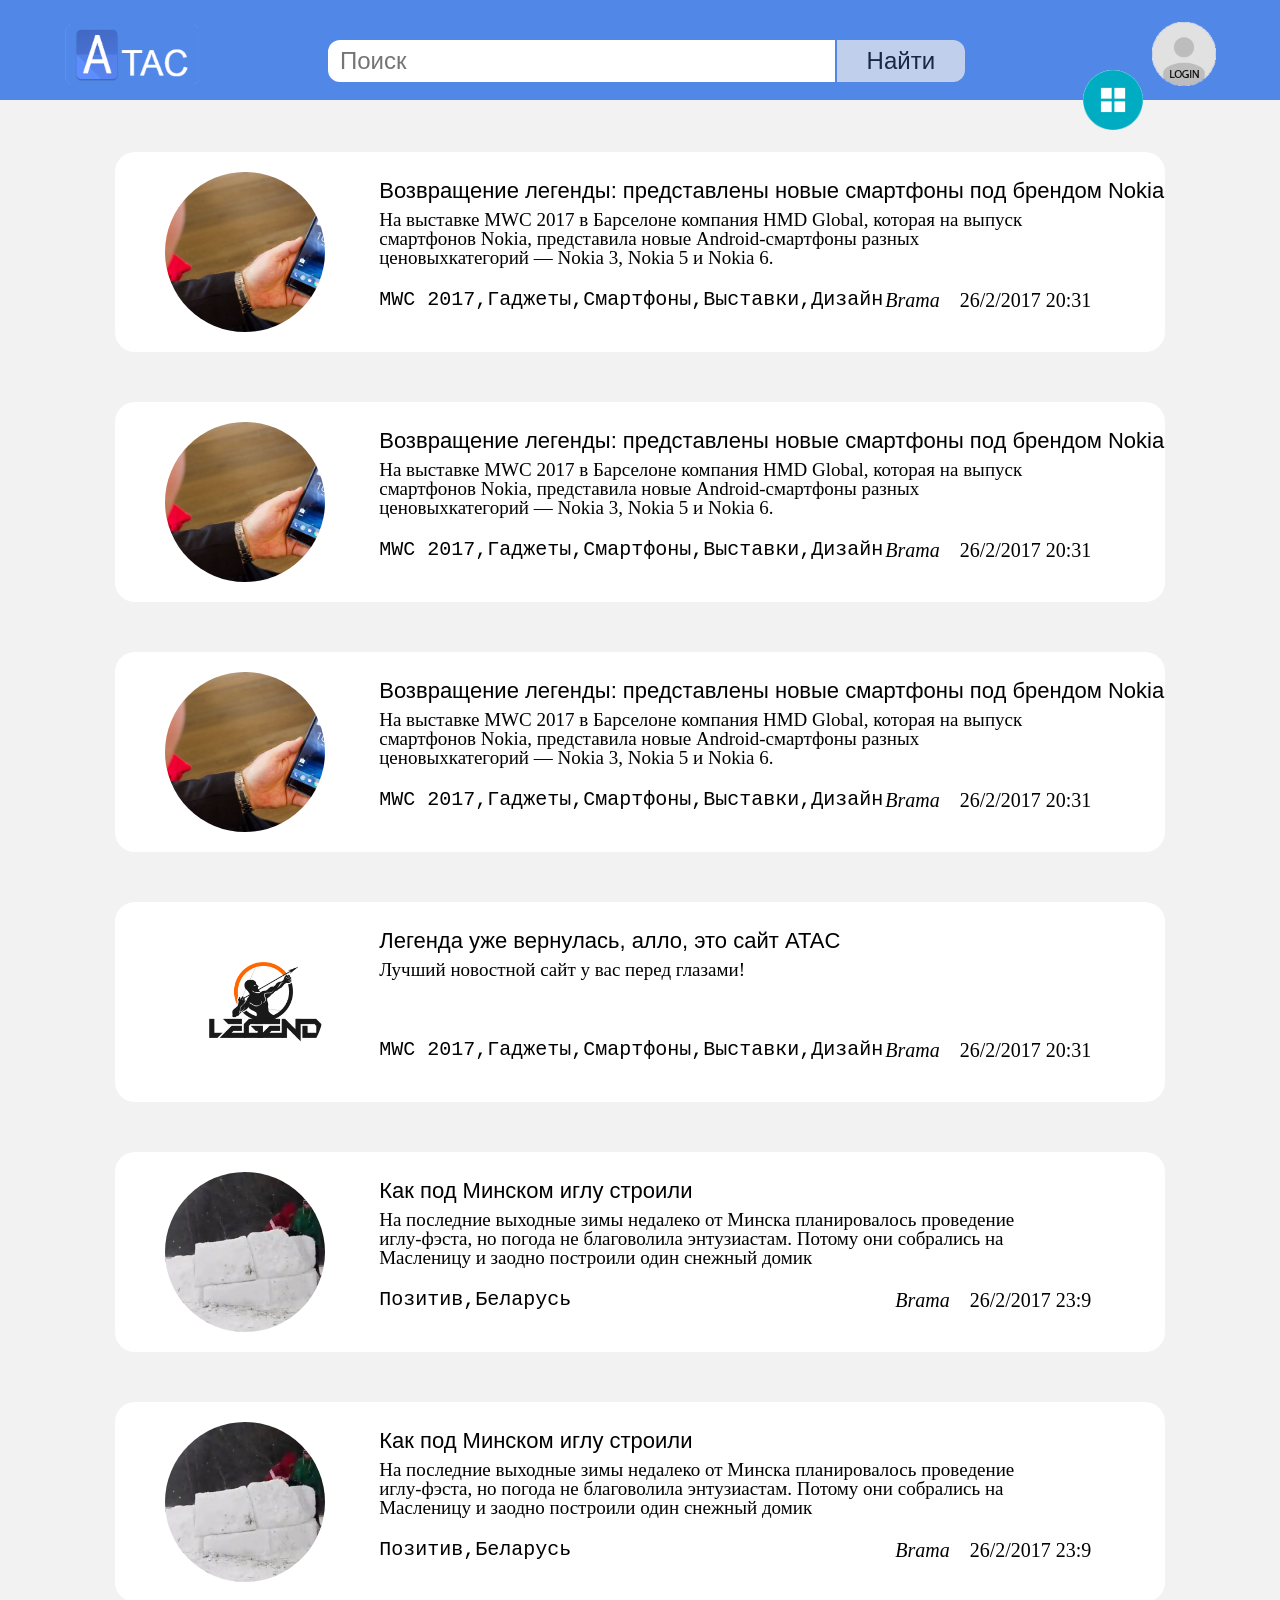
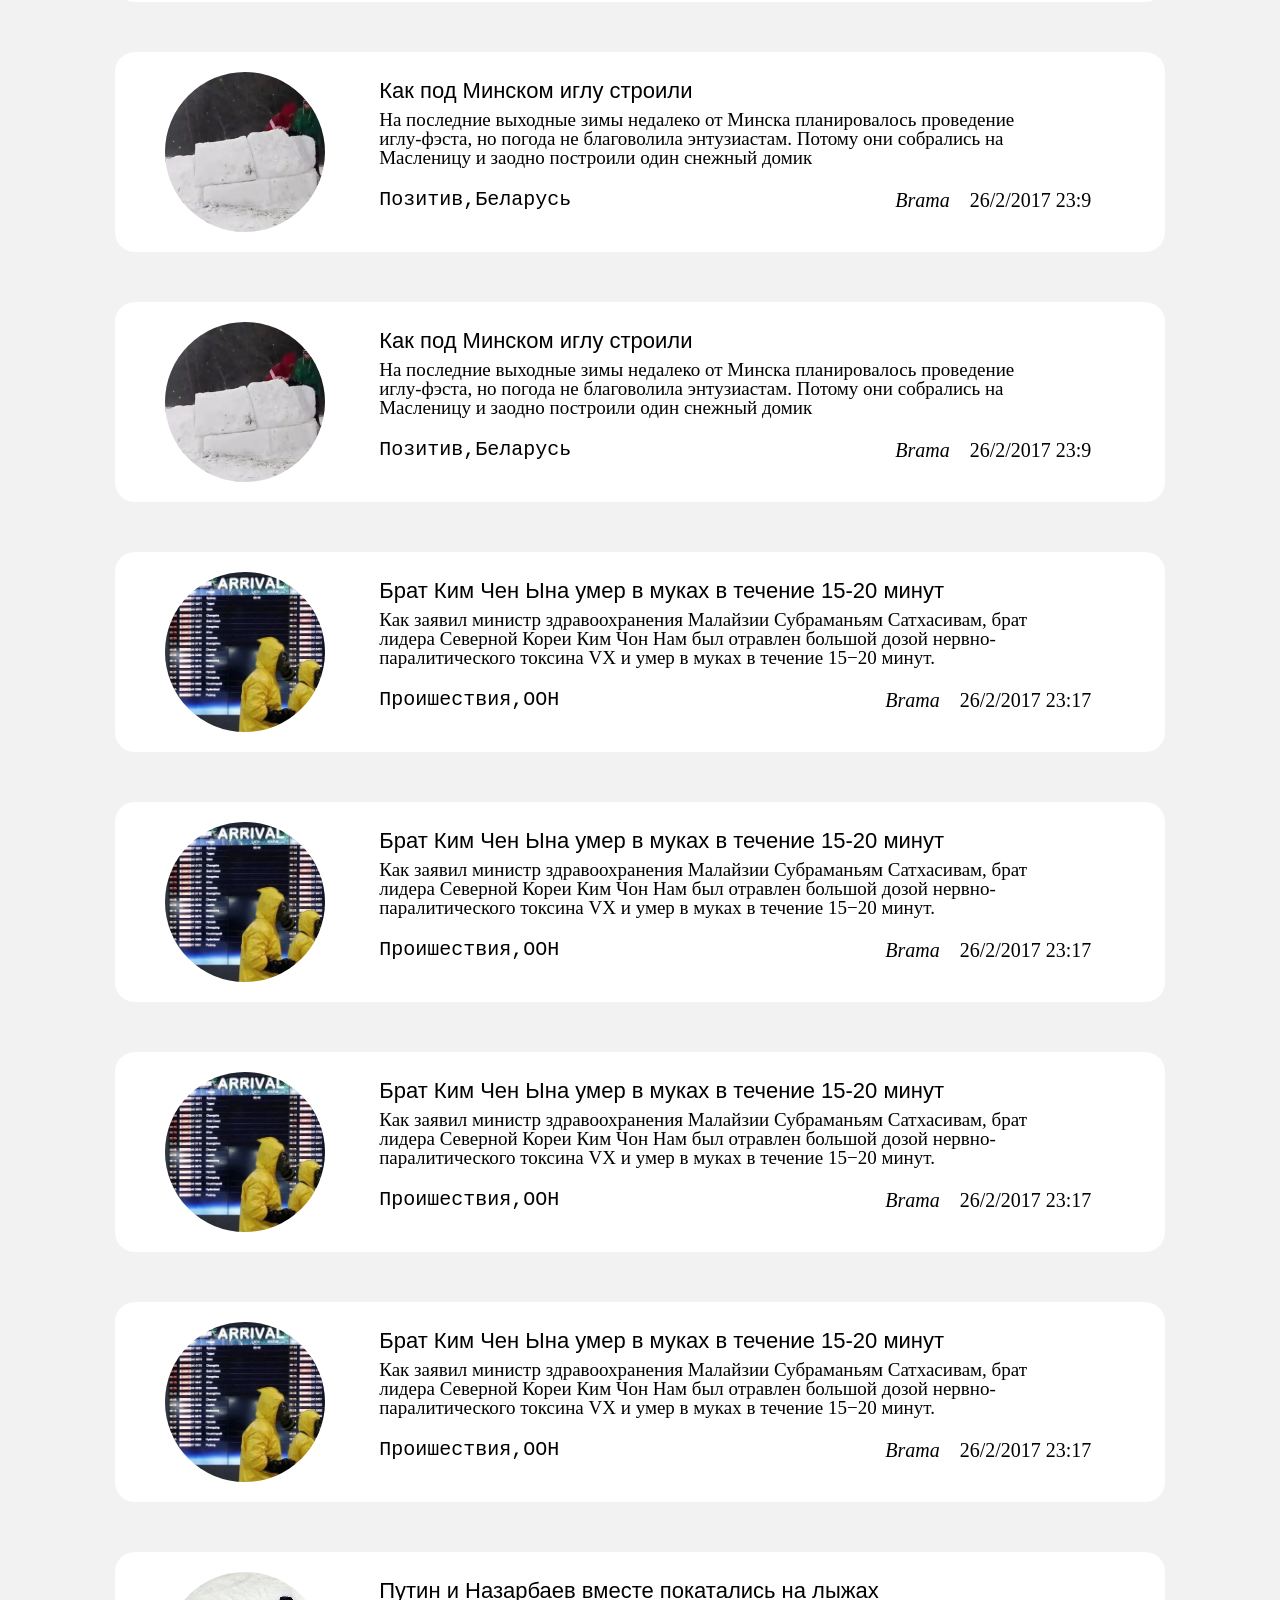
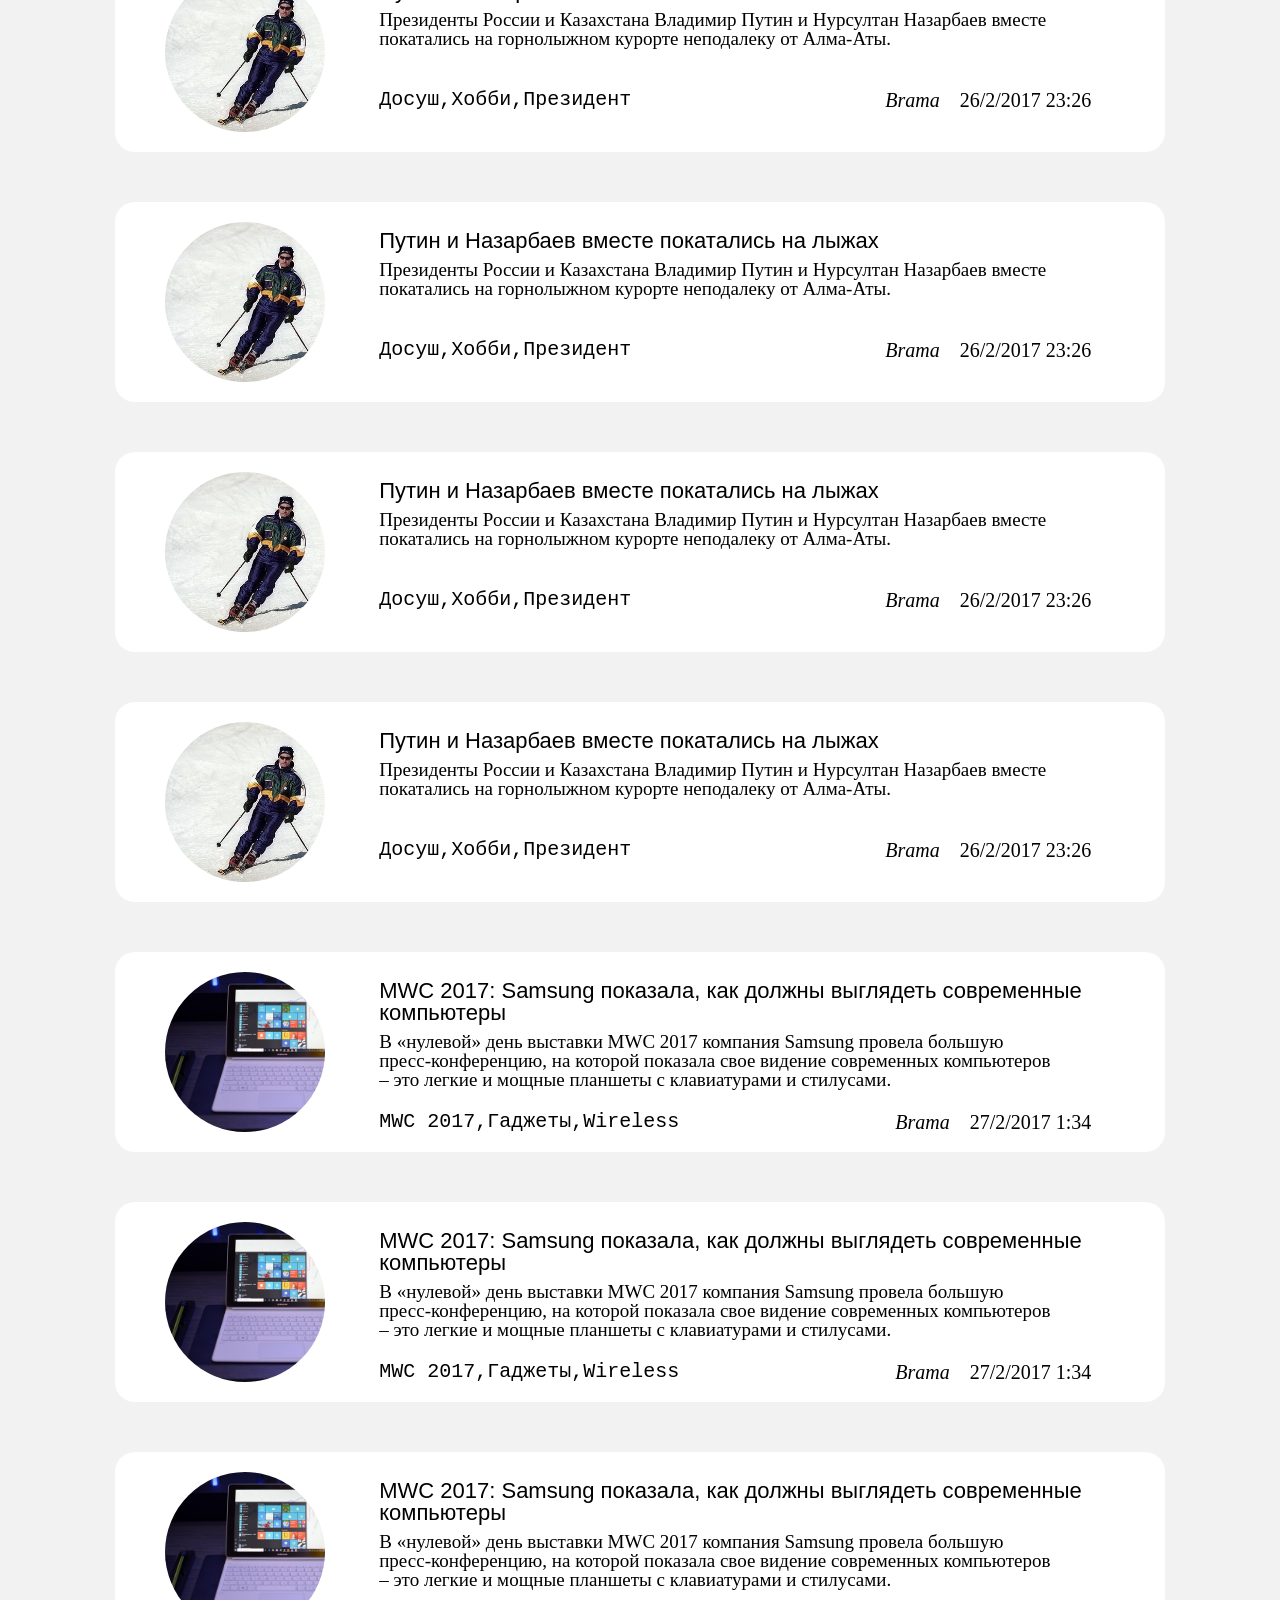
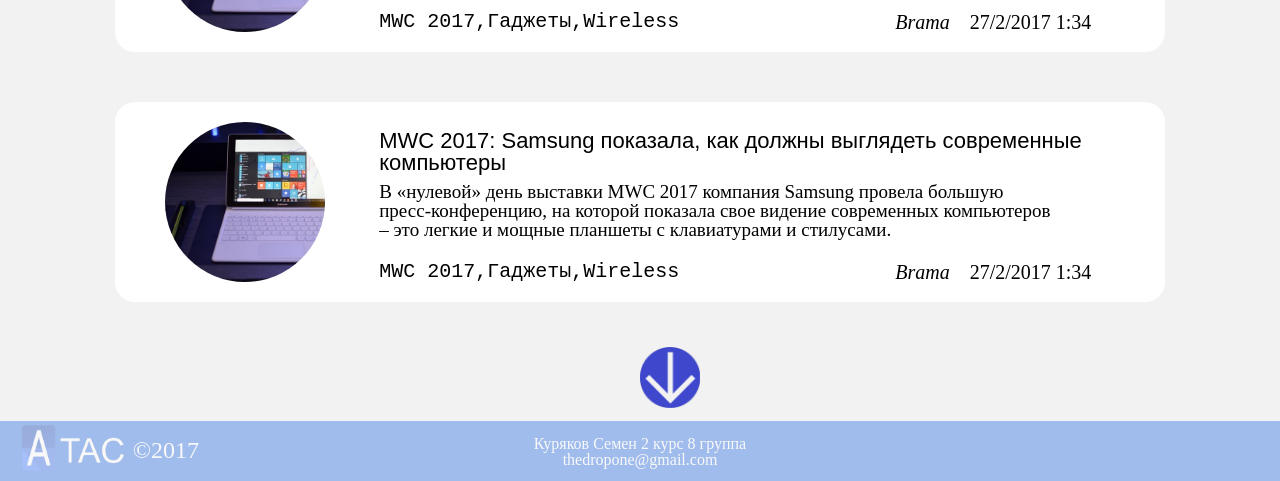
<file: Project_state_for_task_5___normally_structured/index.html>
<!DOCTYPE html>
<html lang="en">
<head>
    <meta http-equiv="Content-type" content="text/html; charset=UTF-8">
    <meta http-equiv="X-UA-Compatible" content="IE=Edge">
    <title>ATAC</title>
    <link rel="stylesheet" href="css/reset.css" type="text/css">
    <link rel="stylesheet" href="css/styles.css" type="text/css">

    <link rel="stylesheet" href="http://fonts.googleapis.com/css?family=Oswald:400,300" type="text/css">

    <!--[if lt IE 9]>
    <script src="http://html5shiv.googlecode.com/svn/trunk/html5.js"></script>
    <![endif]-->
</head>
<body>
<header>
    <div class="row">
        <div class="logo">
            <img src="images/logo.png" alt="User logo">
        </div>
        <div class="search-header">
            <input type="text" placeholder="Поиск">
            <button class="find-button" title="Найти"><a href="#">Найти</a></button>
        </div>
        <div class="user-info">
            <img src="images/userlogo.png" alt="User logo">
        </div>
        <a class="add-button" href="#" title="Добавить пост"><img src="images/add-button-icon.png"/></a>
        <a class="filter-button" href="#" title="Фильтр"><img src="images/filter-button-icon.png"/></a>
    </div>
</header>
<div class="content">
    <script src="js/common.js" type="text/javascript"></script>
</div>
<div>
    <a class="more-button" href="#" title="Ещё"><img src="images/down-button-icon.png"/></a>
</div>
<footer>
    <div class="row">
        <div class="footer-logo">
            <img src="images/footer-logo.png" alt="Footer logo">
        </div>
        <p>©2017</p>
        <div class="author-signature">
            <p>Куряков Семен 2 курс 8 группа</p>
            <p>thedropone@gmail.com</p>
        </div>
    </div>
</footer>
<!-- templates -->
<template id="template-post-item">
    <div class="post" data-id="id">
        <div class="image-cropper">
            <img src="images/1.jpg" alt="Post logo">
        </div>
        <div class="control-buttons">
            <button class="button-delete"><img src="images/cross.png" alt="X"/><a href="#"></a></button>
            <button class="button-change"><img src="images/pencil.png" alt="edit"/><a href="#"></a></button>
        </div>
        <div class="post-content">
            <h1 class="post-title">Заголовок</h1>
            <p class="post-short-description">Краткое описание для статьи будет здесь.</p>
        </div>
        <div class="post-tags">
            <i>#тег1</i>
            <i>#тег2</i>
            <i>#тег3</i>
        </div>
        <div class="post-meta">
            <p class="post-date">А тут дата</p>
            <p class="post-author">Тут автор</p>
        </div>
    </div>
</template>

</body>
</html>
</file>
<file: Project_state_for_task_5___normally_structured/css/styles.css>
header {
    position: fixed;
    z-index: 2;
    width: 100%;
    height: 130px;
    background-color: #5188E8;
}

.row {
    width: 100%;
    margin: 0 auto;
}
.logo {
    width: 195px;
    float: left;
    padding-top: 24px;
    margin-left: 5%;
}
.logo > img {
    width: 100%;
}
.search-header {
    width: 50%;
    float: left;
    margin: 0 3% 0 10%;
    padding-top: 60px;
}
.search-header > input {
    float: left;
    display: block;
    width: 77%;
    height: 44px;
    font-size: 24px;
    border-style: none;
    padding-left: 12px;
    border-bottom-left-radius: 12px;
    border-top-left-radius: 12px;
}
.find-button {
    width: 20%;
    height: 46px;
    margin-left: 2px;
    font-size: 24px;
    border-style: none;
    border-bottom-right-radius: 12px;
    border-top-right-radius: 12px;
    opacity: 0.7;
    color: #578EE6;
}
.find-button > a {
    text-decoration: none;
    color: #000000;
}
.user-info {
    float: right;
    width: 85px;
    height: auto;
    padding-top: 22px;
    margin-right: 5%;
}
.user-info > img {
    width: 100%;
}
.add-button{
    position: absolute;
    width: 70px;
    height: 70px;
    border-radius: 50%;
    margin-top: 95px;
    background-color: #FFFFFF;
}
.add-button >img {
    width: 100%;
}
.filter-button{
    position: absolute;
    width: 70px;
    height: 70px;
    border-radius: 50%;
    margin-top: 95px;
    margin-left: 6%;
    background-color: #FFFFFF;
}
.filter-button >img {
    width: 100%;
}

body{
    z-index: 1;
    background-color: #f2f2f2;
}
.content {
    overflow: auto;
    width: 82%;
    min-height: 1000px;
    padding-top: 8%;
    padding-bottom: 30px;
    margin: 0 auto;
}
.post{
     width: 100%;
     height: 200px;
     margin: 50px auto 25px;
     border-radius: 20px;
     color: #000000;
     background-color: #FFFFFF;
 }
.control-buttons{
    float: right;
    width: 50px;
    height: 200px;
    border-bottom-right-radius: 20px;
    border-top-right-radius: 20px;
    border-style: none;
    background-color: #cfcfcf;
}
.control-buttons > button{
    width: 100%;
    height: 40px;
    margin: 30px auto;
    border-style: none;
    background-color: #cfcfcf;
}
.button-delete > img {
    width: 95%;
}
.button-change > img {
    width: 95%;
}
.image-cropper{
    position: relative;
    overflow: hidden;
    float: left;
    width: 160px;
    height: 160px;
    margin: 20px 54px 20px 50px;
    border-radius: 50%;
}
.image-cropper > img {
    display: inline;
    height: 100%;
    width: auto;
    margin: 0 auto;
}
.post-content{
    width: 100%;
    padding-top: 28px;
    color: #000000;
}
.post-content > h1{
    width: 100%;
    font-family: "Helvetica Neue", Helvetica, Arial, sans-serif;
    font-size: 28px;
}
.post-content > p {
    width: 90%;
    height: 80px;
    font-size: 22px;
    padding-top: 14px;
}
.post-tags {
    float: left;
    font-size: 20px;
    font-family: Consolas, monaco, monospace;
}
.post-meta{
    float: right;
    font-size: 20px;
    margin-right: 7%;
}
.post-meta > p{
    float: right;
}
.post-author {
    float: right;
    font-style: italic;
    margin-right: 20px;
}
.more-button{
    position: relative;
    width: 60px;
    height: 60px;
    border-radius: 50%;
    border-style: none;
    margin: 50%;
    bottom: 10px;
}
.more-button > img{
    width: inherit;
}


footer {
    width: 100%;
    height: 60px;
    opacity: 0.5;
    background-color: #5188E8;
}
.footer-logo{
    float: left;
    width: 120px;
    margin-left: 1%;
}
.footer-logo > img{
    width: 100%;
}
.row > p {
    float: left;
    padding-top: 17px;
    font-size: 24px;
    color: #FFFFFF;
}
.author-signature{
    width: 24%;
    padding-top: 15px;
    margin: 0 auto;
    color: #FFFFFF;
}
.author-signature > p{
    width: 100%;
    text-align: center;
}

@media screen and (max-width: 1600px) and (min-width: 1368px) {
    header {
        height: 115px;
    }
    .logo {
        width: 165px;
    }
    .search-header {
        padding-top: 50px;
    }

    .search-header > input {
        height: 42px;
    }

    .search-header > button {
        height: 44px;
    }
    .filter-button{
        width: 70px;
        height: 70px;
        margin-top: 80px;
    }
    .add-button{
        width: 70px;
        height: 70px;
        margin-top: 80px;
    }
    .user-info {
        width: 5%;
    }
    .post-content > h1{
        font-size: 23px;
    }
    .post-content > p{
        font-size: 20px;
    }
}

@media screen and (max-width: 1367px) and (min-width: 1200px) {
    header {
        height: 100px;
    }
    .logo {
        width: 136px;
    }
    .search-header {
        padding-top: 40px;
    }

    .search-header > input {
        height: 40px;
    }

    .search-header > button {
        height: 42px;
    }
    .add-button{
        width: 60px;
        height: 60px;
        margin-top: 70px;
    }
    .filter-button{
        width: 60px;
        height: 60px;
        margin-top: 70px;
    }
    .user-info {
        width: 5%;
    }

    .post-content > h1{
        font-size: 22px;
    }
    .post-content > p {
        font-size: 19px;
        padding-top: 8px;
    }
}

@media screen and (max-width: 1199px) and (min-width: 1024px) {
    header {
        height: 90px;
    }
    .logo {
        width: 112px;
    }
    .search-header {
        padding-top: 35px;
    }

    .search-header > input {
        height: 36px;
    }

    .search-header > button {
         height: 38px;
     }
    .add-button{
        width: 55px;
        height: 55px;
        margin-top: 62px;
    }
    .filter-button{
        width: 55px;
        height: 55px;
        margin-top: 62px;
    }
    .user-info {
        width: 5%;
    }
    .post-content > h1{
        font-size: 20px;
    }
    .post-content > p{
        font-size: 17px;
        padding-top: 8px;
    }
    .post-tags {
        font-size: 18px;
    }
    .post-meta{
        font-size: 18px;
        margin-right: 2%;
    }
}

@media screen and (max-width: 1023px) and (min-width: 768px) {
    header {
        height: 80px;
    }
    .logo {
        width: 90px;
    }
    .search-header {
        padding-top: 30px;
    }

    .search-header > input {
        height: 34px;
    }

    .search-header > button {
        height: 36px;
    }
    .add-button{
        width: 50px;
        height: 50px;
        margin-top: 55px;
    }
    .filter-button{
        width: 50px;
        height: 50px;
        margin-top: 55px;
    }
    .user-info {
        width: 5%;
    }
    .post-content > h1{
        font-size: 18px;
    }
    .post-content > p{
        font-size: 17px;
        padding-top: 8px;
    }
    .post-tags {
        font-size: 16px;
    }
    .post-meta{
        font-size: 16px;
        margin-right: 2%;
    }
}

@media screen and (max-width: 767px) and (min-width: 480px) {
    header {
        height: 60px;
    }
    .logo {
        width: 100px;
    }
    .search-header {
        padding-top: 25px;
    }

    .search-header > input {
        height: 32px;
    }

    .search-header > button {
        height: 34px;
    }
    .add-button{
        width: 40px;
        height: 40px;
        margin-top: 40px;
    }
    .filter-button{
        width: 40px;
        height: 40px;
        margin-top: 40px;
    }
    .user-info {
        width: 5%;
    }
}

@media screen and (max-width: 479px) and (min-width: 320px) {
    header {
        height: 50px;
    }
    .logo {
        width: 80px;
    }
    .search-header {
        padding-top: 20px;
    }

    .logo {
        padding-top: 20px;
    }

    .search-header > input {
        height: 30px;
    }

    .search-header > button {
        height: 32px;
    }
}
</file>
